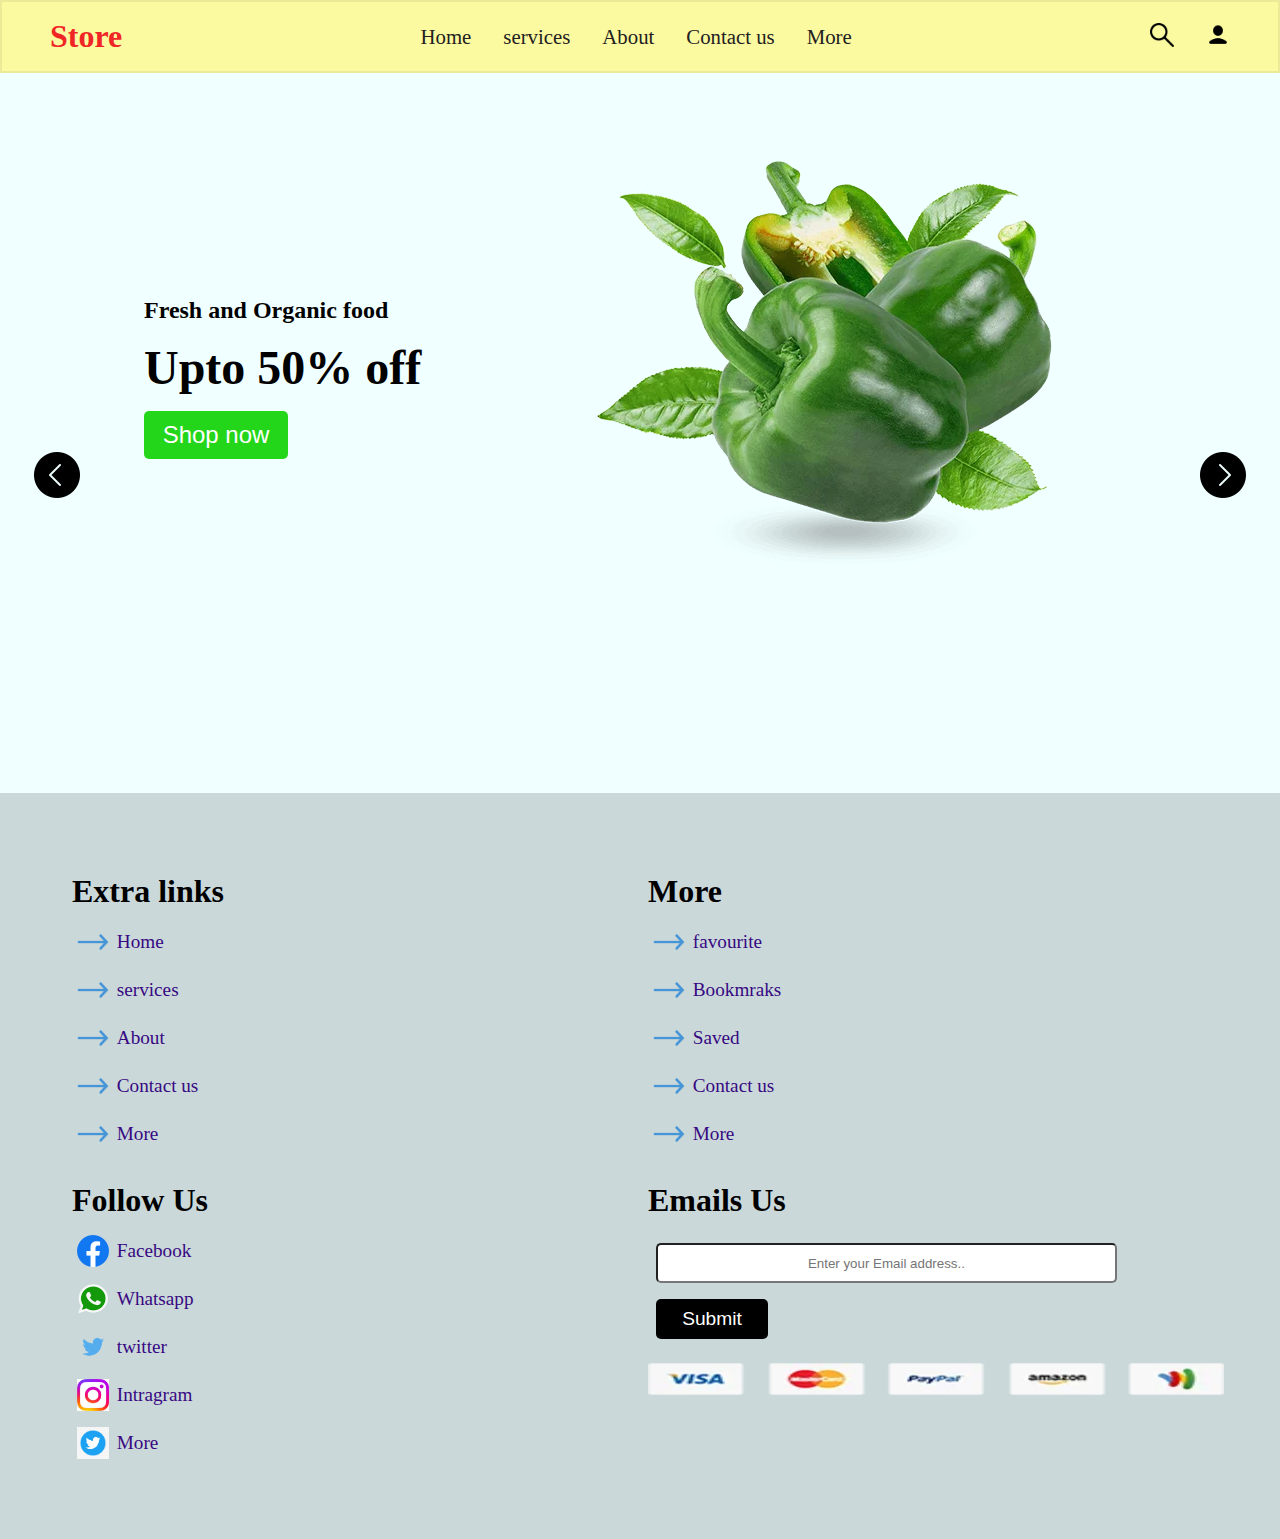
<file: index.html>
<!DOCTYPE html>
<html lang="en">
<head>
    <meta charset="UTF-8">
    <meta http-equiv="X-UA-Compatible" content="IE=edge">
    <meta name="viewport" content="width=device-width, initial-scale=1.0">
    <title>Shopping website - a best shopping store</title>
    <link rel="stylesheet" href="style/style.css">
</head>
<body>
    
    <header class="primary-header">
        <div class="logo"><h1>Store</h1></div>
        <nav>
            <ul  class="flex">
                <li><a href="index.html">Home</a></li>
                <li><a href="services.html">services</a></li>
                <li><a href="about.html">About</a></li>
                <li><a href="#">Contact us</a></li>
                <li><a href="#">More</a></li>
            </ul>
        </nav>
        <div class="icon flex">
            <div id="menue-btn"><img  id="menue-icon" src="./asset/menu-icon 1.png" alt=""></div>
            <div  id="search-btn"><img   src="./asset/search icon 1.png" alt=""></div>
            <div id="user-btn"><img   src="./asset/user.png" alt=""></div>
             <!-- <img src="" alt=""> -->
        </div>

        <form action="#" class="search flex">
            <input id="search" type="text" placeholder="Search everything..">
            <label id="search-click" for="search" ><img  src="./asset/search icon 1.png" alt=""></label>
        </form>

        <form action="#" class="user flex">
            <input id="email" type="email" placeholder="Enter your email">
            <input id="password" type="password" placeholder="abc123">
            <p class="text">Forget password <a href="#">Click here</a></p>
             <input class="btn" type="submit" value="Submit">
            <p class="text">Already have an account <a href="#">Sign up</a> </p>
        </form>
    </header>

    <main class="container">
        <div class="slide-container">
            <div class="slide slide-active">
                <div class="content">
                    <h3>Fresh and Organic food </h3>
                    <h1>Upto 50% off</h1>
                    <button class="btn">Shop now</button>
                </div>
                <div class="images">
                    <img src="asset/home-img-1.png" alt="">
                </div>
              </div>  
            <div class="slide">
                <div class="content">
                    <h3>Fresh and Organic food </h3>
                    <h1>Upto 50% off</h1>
                    <button class="btn">Shop now</button>
                </div>
                <div class="images">
                    <img src="asset/home-img-2.png" alt="">
                </div>
            </div>
            <div class="slide">
                <div class="content">
                    <h3>Fresh and Organic food </h3>
                    <h1>Upto 50% off</h1>
                    <button class="btn">Shop now</button>
                </div>
                <div class="images">
                    <img src="asset/home-img-3.png" alt="">
                </div>
           </div>

           <div class="prev"><img src="./asset/back icon 2.png" alt=""></div>
           <div class="next"><img  src="./asset/next  icon 1.png" alt=""></div>

        </div>
    </main>

    <footer class="footer grid" id="footer">
        <div class="box">
            <h2>Extra links</h2>
            <ul  class="flex">
                <li> <img src="./asset/arrow right.png" alt=""> <a href="index.html">Home</a></li>
                <li> <img src="./asset/arrow right.png" alt=""> <a href="services.html">services</a></li>
                <li> <img src="./asset/arrow right.png" alt=""> <a href="about.html">About</a></li>
                <li> <img src="./asset/arrow right.png" alt=""> <a href="#">Contact us</a></li>
                <li> <img src="./asset/arrow right.png" alt=""> <a href="#">More</a></li>
            </ul>
        </div>
        <div class="box">
            <h2>More</h2>
            <ul  class="flex">
                <li> <img src="./asset/arrow right.png" alt=""> <a href="#">favourite</a></li>
                <li> <img src="./asset/arrow right.png" alt=""> <a href="#">Bookmraks</a></li>
                <li> <img src="./asset/arrow right.png" alt=""> <a href="#">Saved</a></li>
                <li> <img src="./asset/arrow right.png" alt=""> <a href="#">Contact us</a></li>
                <li> <img src="./asset/arrow right.png" alt=""> <a href="#">More</a></li>
            </ul>
        </div>
        <div class="box">
            <h2>Follow Us</h2>
            <ul  class="flex">
                <li> <img src="./asset/facebook.png" alt=""> <a href="#">Facebook</a></li>
                <li> <img src="./asset/whatsapp 1.png" alt=""> <a href="#">Whatsapp</a></li>
                <li> <img src="./asset/twitter 1.png" alt=""> <a href="#">twitter</a></li>
                <li> <img src="./asset/instagram 2.jpeg" alt=""> <a href="#">Intragram</a></li>
                <li> <img src="./asset/twitter 2.png" alt=""> <a href="#">More</a></li>
            </ul>
        </div>
        <div class="box">
            <h2>Emails Us</h2>
            <form action="#">
                <input type="email" name="email" placeholder="Enter your Email address..">
                <input class="btn" type="submit" value="Submit">
                <div><img  class="img" src="./asset/payment.png" alt=""></div>
            </form>
        </div>
    </footer>




    <script src="js.js"></script>
</body>
</html>
</file>
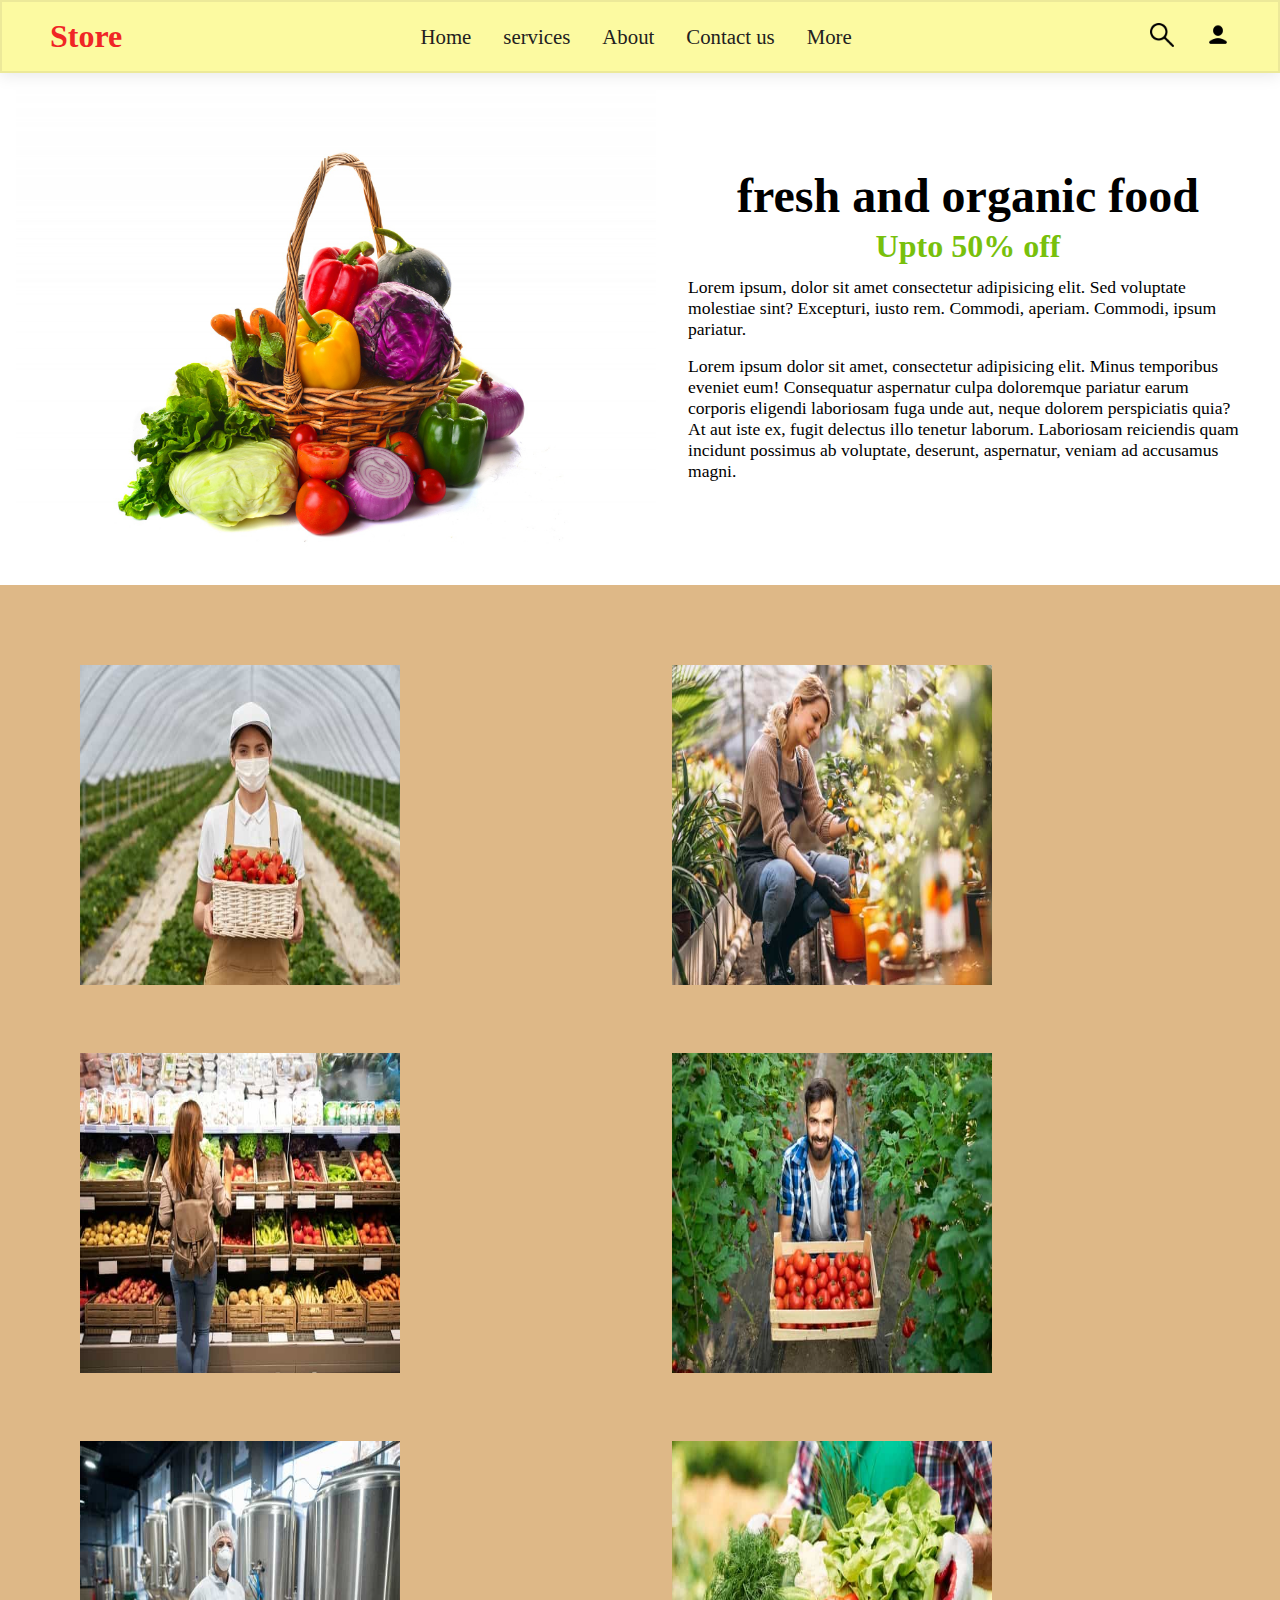
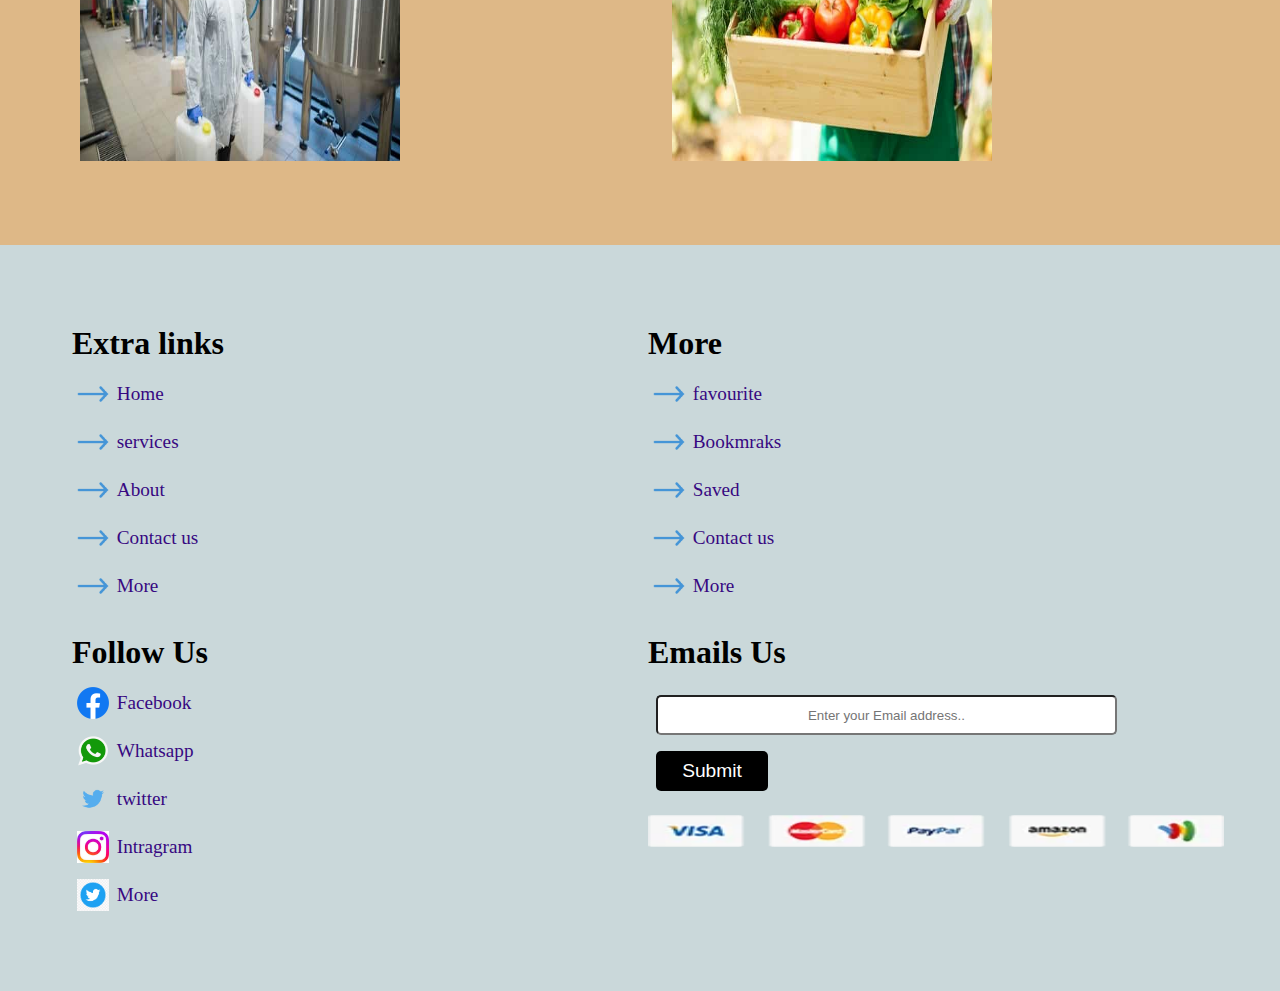
<file: about.html>
<!DOCTYPE html>
<html lang="en">
<head>
    <meta charset="UTF-8">
    <meta http-equiv="X-UA-Compatible" content="IE=edge">
    <meta name="viewport" content="width=device-width, initial-scale=1.0">
    <title>about</title>
    <link rel="stylesheet" href="style/style.css">
</head>
<body>

    <header class="primary-header">
        <div class="logo"><h1>Store</h1></div>
        <nav>
            <ul  class="flex">
                <li><a href="index.html">Home</a></li>
                <li><a href="services.html">services</a></li>
                <li><a href="about.html">About</a></li>
                <li><a href="#">Contact us</a></li>
                <li><a href="#">More</a></li>
            </ul>
        </nav>
        <div class="icon flex">
            <div id="menue-btn"><img  id="menue-icon" src="./asset/menu-icon 1.png" alt=""></div>
            <div  id="search-btn"><img   src="./asset/search icon 1.png" alt=""></div>
            <div id="user-btn"><img   src="./asset/user.png" alt=""></div>
             <!-- <img src="" alt=""> -->
        </div>

        <form action="#" class="search flex">
            <input id="search" type="text" placeholder="Search everything..">
            <label id="search-click" for="search" ><img  src="./asset/search icon 1.png" alt=""></label>
        </form>

        <form action="#" class="user flex">
            <input id="email" type="email" placeholder="Enter your email">
            <input id="password" type="password" placeholder="abc123">
            <p class="text">Forget password <a href="#">Click here</a></p>
             <input class="btn" type="submit" value="Submit">
            <p class="text">Already have an account <a href="#">Sign up</a> </p>
        </form>
    </header>

    <section class="about">
        <div class="about-box flex">
            <img src="./asset/about-img.jpg" alt="">
            <div class="flex-column">
                 <h1>fresh and organic food </h1>
                 <h3>Upto 50% off</h3>
                  <p>Lorem ipsum, dolor sit amet consectetur adipisicing elit. Sed voluptate molestiae sint? Excepturi,   iusto rem. Commodi, aperiam. Commodi, ipsum pariatur.</p>
                  <p>Lorem ipsum dolor sit amet, consectetur adipisicing elit. Minus temporibus eveniet eum! Consequatur aspernatur culpa doloremque pariatur earum corporis eligendi laboriosam fuga unde aut, neque dolorem perspiciatis quia? At aut iste ex, fugit delectus illo tenetur laborum. Laboriosam reiciendis quam incidunt possimus ab voluptate, deserunt, aspernatur, veniam ad accusamus magni.</p>
           </div>
        </div>
    </section>

    <section class="gallery grid">
            <div class="gallery-box">
                <img src="./asset/gallery-img-1.jpg" alt="">
                <div class="icons">
                    <img src="./asset/tiktok 2.jpeg" alt="">
                    <img src="./asset/twitter 3.png" alt="">
                    <img src="./asset/instagram 3.png" alt="">
                </div>
            </div>
            <div class="gallery-box">
                <img src="./asset/gallery-img-2.jpg" alt="">
                <div class="icons">
                    <img src="./asset/tiktok 2.jpeg" alt="">
                    <img src="./asset/twitter 3.png" alt="">
                    <img src="./asset/instagram 3.png" alt="">
                </div>
            </div>
            <div class="gallery-box">
                <img src="./asset/gallery-img-3.jpg" alt="">
                <div class="icons">
                    <img src="./asset/tiktok 2.jpeg" alt="">
                    <img src="./asset/twitter 3.png" alt="">
                    <img src="./asset/instagram 3.png" alt="">
                </div>
            </div>
            <div class="gallery-box">
                <img src="./asset/gallery-img-4.jpg" alt="">
                <div class="icons">
                    <img src="./asset/tiktok 2.jpeg" alt="">
                    <img src="./asset/twitter 3.png" alt="">
                    <img src="./asset/instagram 3.png" alt="">
                </div>
            </div>
            <div class="gallery-box">
                <img src="./asset/gallery-img-5.jpg" alt="">
                <div class="icons">
                    <img src="./asset/tiktok 2.jpeg" alt="">
                    <img src="./asset/twitter 3.png" alt="">
                    <img src="./asset/instagram 3.png" alt="">
                </div>
            </div>
            <div class="gallery-box">
                <img src="./asset/gallery-img-6.jpg" alt="">
                <div class="icons">
                    <img src="./asset/tiktok 2.jpeg" alt="">
                    <img src="./asset/twitter 3.png" alt="">
                    <img src="./asset/instagram 3.png" alt="">
                </div>
            </div>
    </section>

    <footer class="footer grid" id="footer">
        <div class="box">
            <h2>Extra links</h2>
            <ul  class="flex">
                <li> <img src="./asset/arrow right.png" alt=""> <a href="#">Home</a></li>
                <li> <img src="./asset/arrow right.png" alt=""> <a href="#">services</a></li>
                <li> <img src="./asset/arrow right.png" alt=""> <a href="#">About</a></li>
                <li> <img src="./asset/arrow right.png" alt=""> <a href="#">Contact us</a></li>
                <li> <img src="./asset/arrow right.png" alt=""> <a href="#">More</a></li>
            </ul>
        </div>
        <div class="box">
            <h2>More</h2>
            <ul  class="flex">
                <li> <img src="./asset/arrow right.png" alt=""> <a href="#">favourite</a></li>
                <li> <img src="./asset/arrow right.png" alt=""> <a href="#">Bookmraks</a></li>
                <li> <img src="./asset/arrow right.png" alt=""> <a href="#">Saved</a></li>
                <li> <img src="./asset/arrow right.png" alt=""> <a href="#">Contact us</a></li>
                <li> <img src="./asset/arrow right.png" alt=""> <a href="#">More</a></li>
            </ul>
        </div>
        <div class="box">
            <h2>Follow Us</h2>
            <ul  class="flex">
                <li> <img src="./asset/facebook.png" alt=""> <a href="index.html">Facebook</a></li>
                <li> <img src="./asset/whatsapp 1.png" alt=""> <a href="services.html">Whatsapp</a></li>
                <li> <img src="./asset/twitter 1.png" alt=""> <a href="about.html">twitter</a></li>
                <li> <img src="./asset/instagram 2.jpeg" alt=""> <a href="#">Intragram</a></li>
                <li> <img src="./asset/twitter 2.png" alt=""> <a href="#">More</a></li>
            </ul>
        </div>
        <div class="box">
            <h2>Emails Us</h2>
            <form action="#">
                <input type="email" name="email" placeholder="Enter your Email address..">
                <input class="btn" type="submit" value="Submit">
                <div><img  class="img" src="./asset/payment.png" alt=""></div>
            </form>
        </div>
    </footer>

    <script src="js.js"></script>
</body>
</html>
</file>
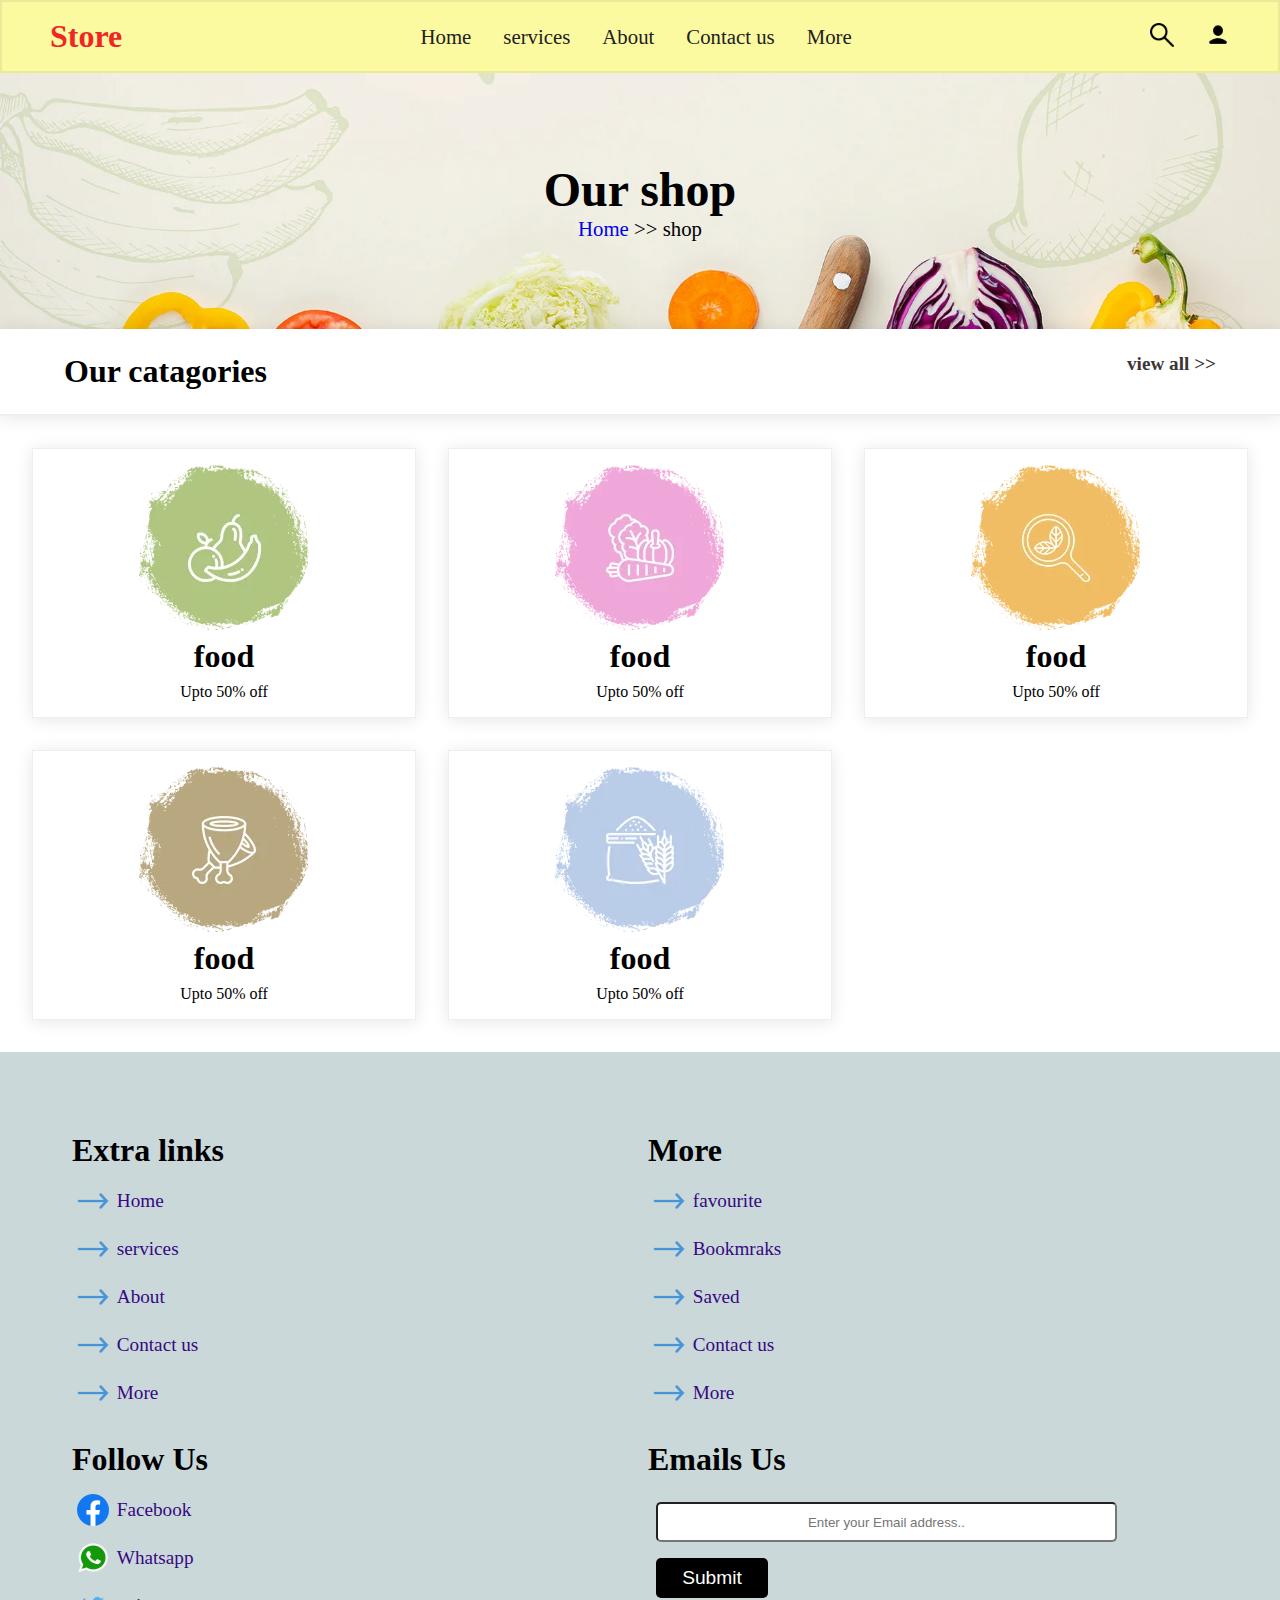
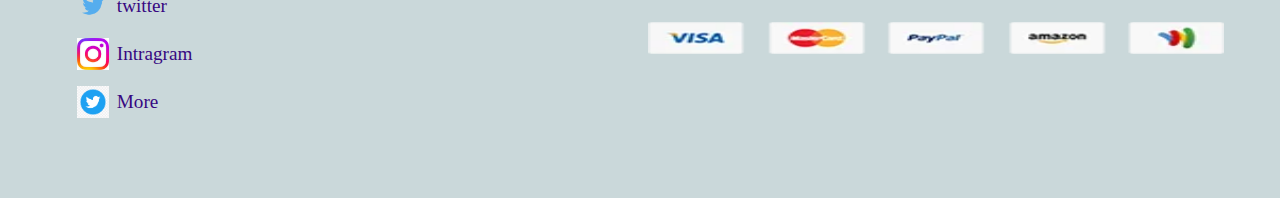
<file: services.html>
<!DOCTYPE html>
<html lang="en">
<head>
    <meta charset="UTF-8">
    <meta http-equiv="X-UA-Compatible" content="IE=edge">
    <meta name="viewport" content="width=device-width, initial-scale=1.0">
    <title>services</title>
    <link rel="stylesheet" href="style/style.css">
</head>
<body>
    <header class="primary-header">
        <div class="logo"><h1>Store</h1></div>
        <nav>
            <ul  class="flex">
                <li><a href="index.html">Home</a></li>
                <li><a href="services.html">services</a></li>
                <li><a href="about.html">About</a></li>
                <li><a href="#">Contact us</a></li>
                <li><a href="#">More</a></li>
            </ul>
        </nav>
        <div class="icon flex">
            <div id="menue-btn"><img  id="menue-icon" src="./asset/menu-icon 1.png" alt=""></div>
            <div  id="search-btn"><img   src="./asset/search icon 1.png" alt=""></div>
            <div id="user-btn"><img   src="./asset/user.png" alt=""></div>
             <!-- <img src="" alt=""> -->
        </div>

        <form action="#" class="search flex">
            <input id="search" type="text" placeholder="Search everything..">
            <label id="search-click" for="search" ><img  src="./asset/search icon 1.png" alt=""></label>
        </form>

        <form action="#" class="user flex">
            <input id="email" type="email" placeholder="Enter your email">
            <input id="password" type="password" placeholder="abc123">
            <p class="text">Forget password <a href="#">Click here</a></p>
             <input class="btn" type="submit" value="Submit">
            <p class="text">Already have an account <a href="#">Sign up</a> </p>
        </form>
    </header>

    <div class="heading">
        <h1>Our shop</h1>
        <p><a href="index.html">Home</a> >> shop</p>
    </div>
    <div class="cat-heading">
         <h3>Our catagories <span> view all >></span></h3>
    </div>

    <section class="catagories grid">
        <div class=" box flex-column">
            <img src="./asset/cat-1.png" alt="">
            <h1>food</h1>
            <p>Upto 50% off</p>
        </div>
        <div class=" box flex-column">
            <img src="./asset/cat-2.png" alt="">
            <h1>food</h1>
            <p>Upto 50% off</p>
        </div>
        <div class=" box flex-column">
            <img src="./asset/cat-3.png" alt="">
            <h1>food</h1>
            <p>Upto 50% off</p>
        </div>
        <div class=" box flex-column">
            <img src="./asset/cat-4.png" alt="">
            <h1>food</h1>
            <p>Upto 50% off</p>
        </div>
        <div class=" box flex-column">
            <img src="./asset/cat-5.png" alt="">
            <h1>food</h1>
            <p>Upto 50% off</p>
        </div>
    </section>


    <footer class="footer grid" id="footer">
        <div class="box">
            <h2>Extra links</h2>
            <ul  class="flex">
                <li> <img src="./asset/arrow right.png" alt=""> <a href="index.html">Home</a></li>
                <li> <img src="./asset/arrow right.png" alt=""> <a href="services.html">services</a></li>
                <li> <img src="./asset/arrow right.png" alt=""> <a href="about.html">About</a></li>
                <li> <img src="./asset/arrow right.png" alt=""> <a href="#">Contact us</a></li>
                <li> <img src="./asset/arrow right.png" alt=""> <a href="#">More</a></li>
            </ul>
        </div>
        <div class="box">
            <h2>More</h2>
            <ul  class="flex">
                <li> <img src="./asset/arrow right.png" alt=""> <a href="#">favourite</a></li>
                <li> <img src="./asset/arrow right.png" alt=""> <a href="#">Bookmraks</a></li>
                <li> <img src="./asset/arrow right.png" alt=""> <a href="#">Saved</a></li>
                <li> <img src="./asset/arrow right.png" alt=""> <a href="#">Contact us</a></li>
                <li> <img src="./asset/arrow right.png" alt=""> <a href="#">More</a></li>
            </ul>
        </div>
        <div class="box">
            <h2>Follow Us</h2>
            <ul  class="flex">
                <li> <img src="./asset/facebook.png" alt=""> <a href="#">Facebook</a></li>
                <li> <img src="./asset/whatsapp 1.png" alt=""> <a href="#">Whatsapp</a></li>
                <li> <img src="./asset/twitter 1.png" alt=""> <a href="#">twitter</a></li>
                <li> <img src="./asset/instagram 2.jpeg" alt=""> <a href="#">Intragram</a></li>
                <li> <img src="./asset/twitter 2.png" alt=""> <a href="#">More</a></li>
            </ul>
        </div>
        <div class="box">
            <h2>Emails Us</h2>
            <form action="#">
                <input type="email" name="email" placeholder="Enter your Email address..">
                <input class="btn" type="submit" value="Submit">
                <div><img  class="img" src="./asset/payment.png" alt=""></div>
            </form>
        </div>
    </footer>



    <script src="js.js"></script>
</body>
</html>
</file>
<file: style/style.css>
@import url('extra.css'); 

  .grid{
   display: grid;
   grid-template-columns: repeat(auto-fit,minmax(25rem,1fr));
  }

  .flex-column{
   display: flex;
   flex-direction: column;
   justify-content: center;
   align-items: center;
  }

  .flex-row{
   display: flex;
   flex-direction: row;
   justify-content: center;
   align-items: center;
  }

 *{
    margin: 0;
    padding: 0;
    box-sizing: border-box;
    text-decoration: none;
    list-style: none;
    transition: all 0.1s linear;
 }

 html{
    overflow-x: hidden;
    scroll-behavior: smooth;
 }

 :root{
    --border : 2px solid black;
    --white : rgb(252, 250, 161);
    --black : rgb(34, 32, 32);
    --brown :  #f02525;;
    --normal-size: 1rem;
    --meduim-sixe: 2rem;
    --large-size : 2.5rem;
    --border: 2px solid  rgba(99, 90, 90, 0.1);
    --box-shadow : 0 0.1rem 1rem rgba(0,0,0,.1);
 }



/* header  */
 .primary-header{
    display: flex;
    align-items: center;
    justify-content: space-between;
    padding: 1rem 3rem;
    background-color: var(--white);
    border: var(--border);
    box-shadow: var(--box-shadow);
 }

 .primary-header .logo{
   color: var(--brown);
 }
 .primary-header .logo:hover{
   color: blue;
 }

 .primary-header .icon img{
    width: 1.5rem;
    height: 1.5rem;
 }
 .primary-header .icon img:hover{
    width: 1.8rem;
    height: 1.8rem;
 }

 #menue-btn{
    display: none;
 }
 

 .primary-header ul a{
    font-size: 1.3rem;
    color: var(--black);
 }
 .primary-header ul a:hover{
    font-size: 1.5rem;
    color: black;
    color: var(--brown);
 }

 .search{
    position: absolute;
    top: 6rem;
    right: -300%;
    width: 40rem;
    height: 5rem;
    background-color: #e6f0eb;
 }

  .search-active{
    right: 2rem;
      }

.search input{
    width: 30rem;
    height: 3rem;
    border-radius: 10px;
    text-align: center;
    font-size: 1.2rem;
}
.search label img{
    margin: 10px 0px 0px 0px;
    width: 1.8rem;
    height: 1.8rem;
}

.primary-header .user{
   position: absolute;
   top: 6rem;
   right: -300%;
   /* right: 3rem; */
   width: 27rem;
   height: 21rem;
   background-color: #e6f0eb;
   display: flex;
   flex-direction: column;
   gap: 0.8rem;
}

.primary-header .user-active{
   right: 3rem;
 }
   
.user input{
   padding: 10px;
   width: 80%;
   border-radius: 5px;
  
}

.user .btn{
   width: 80%;
   font-size: 1.3rem;
   border: none;
    background-color:#a3a9a4;
    color: white;
    border-radius: 5px;
}
.user .btn:hover{
   background-color: rgb(75, 235, 75);
   color: white;
}





/* main section  */

.container{
   width: 100vw;
   height: 80vh;
   padding-top: 5rem;
   background-color: azure;
}

.container .slide-container .slide{
   display: flex;
   align-items: center;
   flex-wrap: wrap;
   gap: 2rem;
   display: none;
}

.container .slide-container .slide-active{
   display: flex ;
}

.slide .content {
   padding: 10vw;
   animation: faded 0.5s forwards;
}

 
.slide .images img{
     width: 100%;
     animation: faded-up 0.5s linear;
}

.content h1{
   font-size: 3rem;
   margin: 1rem;
}
.content h3{
   margin: 1rem;
   font-size: 1.5rem;
}

.slide .btn{
   border: none;
   border: 5px;
   background-color: #23d619;
   width: 9rem;
   margin-left: 1rem;
   text-align: center;
   color: white;
   font-size: 1.5rem;
}
.slide .btn:hover{
   background: black;
}

.prev,.next{
position: absolute;
top: 50%;
      }

.prev{
   left : 2rem;
}

.next{
   right : 2rem;
}


/* footer scetion  */

.footer{
   padding: 4rem;
   background-color:rgb(202 216 218);
}

.footer .box ul{
   display: block;
}
.footer .box ul li{
   margin: 1rem 0.3rem;
   display: flex;
   align-items: center;
}

.footer .box ul li:hover{
   margin: 1rem 1rem;
}
.footer .box ul li a{
  font-size: 1.2rem;
  color:rgb(55 8 129);
}
.footer .box ul li a:hover{
  color: #0d9df0;
}
.footer .box img{
   margin: 0rem .5rem;
   width: 2rem;
   height: 2rem;
}

.footer .box h2{
   font-size: 2rem;
   margin: 1rem .5rem;
}

.footer .box  input{
   margin: .5rem 1rem;
    width: 80%;
    height: 2.5rem;
    border-radius: 5px;
    text-align: center;
}
.footer .box  .btn{
   border: none;
   background-color: black;
   color: white;
    width: 7rem;
    height: 2.5rem;
    font-size: 1.2rem;
    
}
.footer .box  .btn:hover{
   background-color: rgb(27, 145, 16);
   color: white;
}

.footer .box  .img{
   margin: 1rem .5rem;
     width: 100%;
    
}






@keyframes faded {
   0%{
      opacity: 0;
      transform: translate(-50%);
   }
   100%{
      opacity: 1;
   }
}
@keyframes faded-up {
   0%{
       transform: scale(0.5)
   }
}

@media  screen and (max-width : 900px) {
   html{
      font-size: 70%;
   }
    #menue-btn{display: inline;}

    .primary-header ul {
        width: 15rem;
        flex-direction: column;
        position: absolute;
        right: -200%;
        top:6rem;
        gap: 0.1rem;    
        background-color: rgb(248 248 248);
    }

    .primary-header ul li a{
      font-size: 2rem;
    }
    .primary-header ul li {
        margin: 0.8rem 0rem;
    }

    .primary-header{
        padding: 1rem 2rem;
    }

    .primary-header .menue-active{
       right: 1rem ;
          }

    .container{
      height: 100vh;
    }

    .container h1{
     font-size: 2rem;
    }
    
    .footer{
      padding: .5rem;
    }

    .footer .box .img{
      width: 20rem;
    }
}


 /* utility classees */

  .flex{
        display: flex;
        justify-content: center;
        align-items: center;
        gap: 2rem;
  }

  .btn{
    width: 5rem;
    height: 3rem;
    border-radius: 5px;
    text-align: center;

  }
</file>
